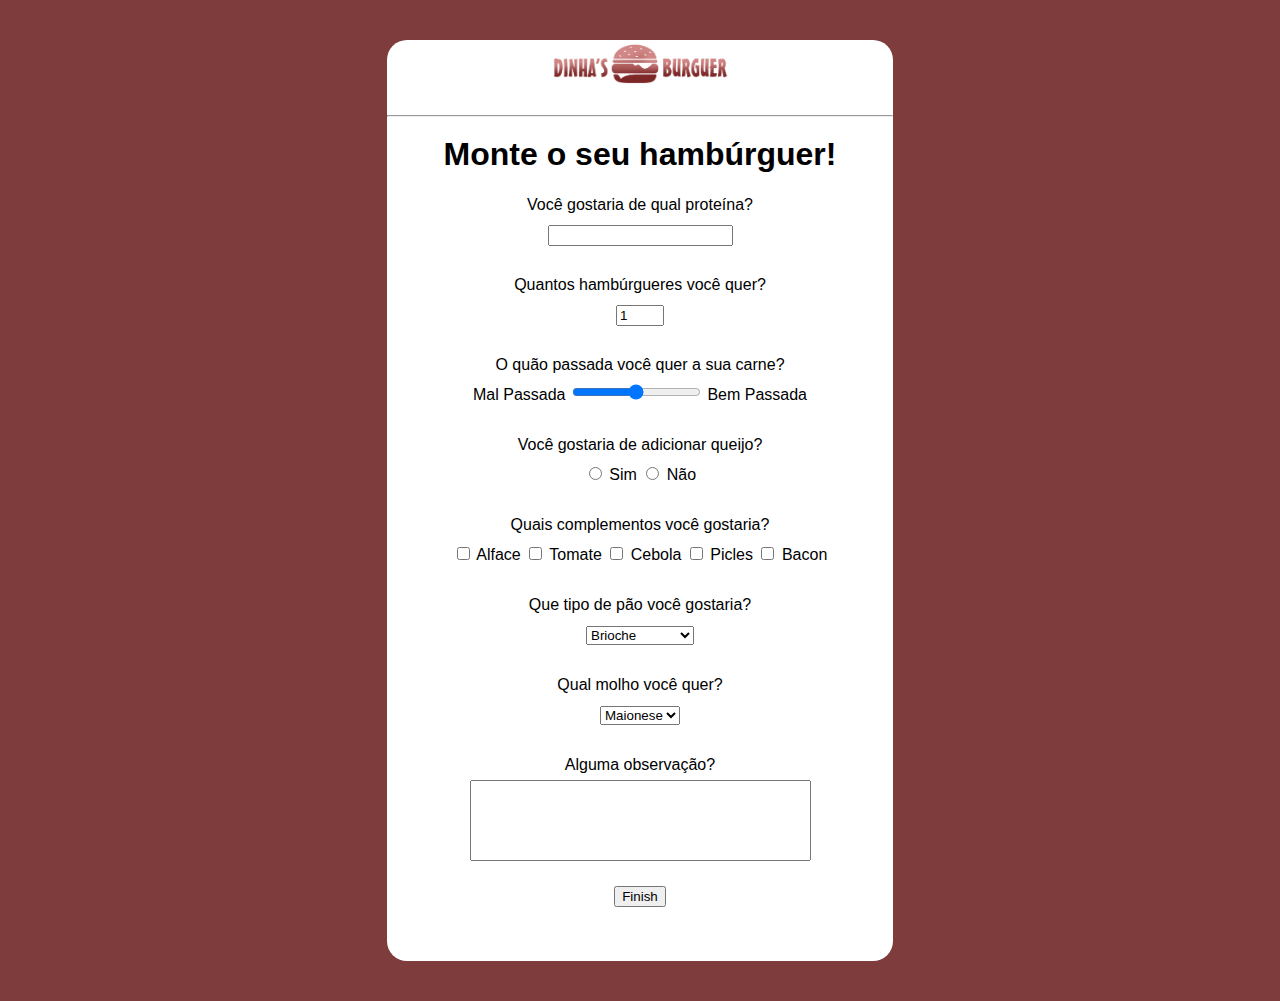
<file: index.html>
<!DOCTYPE html>
<html lang="pt-br">
  <head>
    <meta charset="UTF-8" />
    <meta http-equiv="X-UA-Compatible" content="IE=edge" />
    <meta name="viewport" content="width=device-width, initial-scale=1.0" />
    <title>Dinha's Burguer</title>
    <link rel="stylesheet" href="assets/css/style.css" />

    <!-- JS -->
    <script src="assets/js/index.js"></script>
    <script src="assets/js/utils.js"></script>
  </head>
  <body>
    <div id="container">
      <!-- Image of the Logotype -->
      <figure>
        <img
          src="assets/images/dinhas-burguer.png"
          alt="Dinha's Burguer Logo"
          id="logo"
          width="45%"
          height="45%"
        />
      </figure>
      <hr />

      <!-- Title -->
      <heading>
        <h1>Monte o seu hambúrguer!</h1>
      </heading>

      <main id="content">
        <form>
          <!-- Choice of Protein -->
          <div id="meat" class="style-mb">
            <label for="meat">Você gostaria de qual proteína?</label>
            <div>
              <input type="text" name="meat" required />
            </div>
          </div>

          <!-- Number of Patties -->
          <div id="patty" class="style-mb">
            <label for="patty">Quantos hambúrgueres você quer?</label>
            <div>
              <input
                type="number"
                step="1"
                min="1"
                max="5"
                name="patty"
                value="1"
              />
            </div>
          </div>

          <!-- Doneness of the meat -->
          <div id="doneness" class="style-mb">
            <label for="doneness">O quão passada você quer a sua carne?</label>
            <div>
              <span>Mal Passada</span>
              <input type="range" min="0" max="100" step="1" name="doneness" />
              <span>Bem Passada</span>
            </div>
          </div>

          <!-- Cheese in the Burguer -->
          <div id="cheese" class="style-mb">
            <label for="cheese">Você gostaria de adicionar queijo?</label>
            <div>
              <input type="radio" id="yes" name="answer" value="yes" required />
              <label for="yes">Sim</label>
              <input type="radio" id="no" name="answer" value="no" />
              <label for="no">Não</label>
            </div>
          </div>

          <!-- Choice of Toppings -->
          <div id="toppings" class="style-mb">
            <label for="toppings">Quais complementos você gostaria?</label>
            <div>
              <input
                type="checkbox"
                name="toppings"
                id="lettuce"
                value="lettuce"
              />
              <label for="lettuce">Alface</label>
              <input
                type="checkbox"
                name="toppings"
                id="tomato"
                value="tomato"
              />
              <label for="tomato">Tomate</label>
              <input type="checkbox" name="toppings" id="onion" value="onion" />
              <label for="onion">Cebola</label>
              <input
                type="checkbox"
                name="toppings"
                id="picles"
                value="picles"
              />
              <label for="picles">Picles</label>
              <input type="checkbox" name="toppings" id="bacon" value="bacon" />
              <label for="bacon">Bacon</label>
            </div>
          </div>

          <!-- Choice of Bun -->
          <div id="bun" class="style-mb">
            <label for="bun">Que tipo de pão você gostaria?</label>
            <div>
              <select name="bun">
                <option value="brioche">Brioche</option>
                <option value="potato">Americano</option>
                <option value="sesame">Com Gergelim</option>
              </select>
            </div>
          </div>

          <!-- Choice of Sauce -->
          <div id="sauce" class="style-mb">
            <label for="sauce">Qual molho você quer?</label>
            <div>
              <select name="sauce">
                <option value="mayo">Maionese</option>
                <option value="ketchup">Ketchup</option>
                <option value="mostard">Mostarda</option>
                <option value="none">Nenhum</option>
              </select>
            </div>
          </div>

          <!-- Client Observation -->
          <div id="observation" class="style-mb">
            <label for="observation">Alguma observação?</label>
            <textarea name="observation" rows="5" cols="40"></textarea>
          </div>

          <!-- Submit Button -->
          <div id="submit">
            <input type="submit" name="submit" value="Finish" />
          </div>
        </form>
      </main>
    </div>
  </body>
</html>
</file>
<file: assets/css/style.css>
body {
  background-color: rgb(126, 60, 60);
}

#container {
  width: 40%;
  margin-top:40px;
  margin-left:auto;
  margin-right:auto;
  margin-bottom: 40px;
  border-radius: 20px;
  background-color: white;
  text-align: center;
  font-family: tahoma, sans-serif;
  padding-bottom: 30px;
  line-height: 30px;
}

.style-mb {
  margin-bottom: 20px;
}

textarea {
  margin-left: auto;
  margin-right: auto;
  display: block;
  resize: none;
}

#submit {
  margin-left: auto;
  margin-right: auto;
  height: 50px;
  width: 100px;
}
</file>
